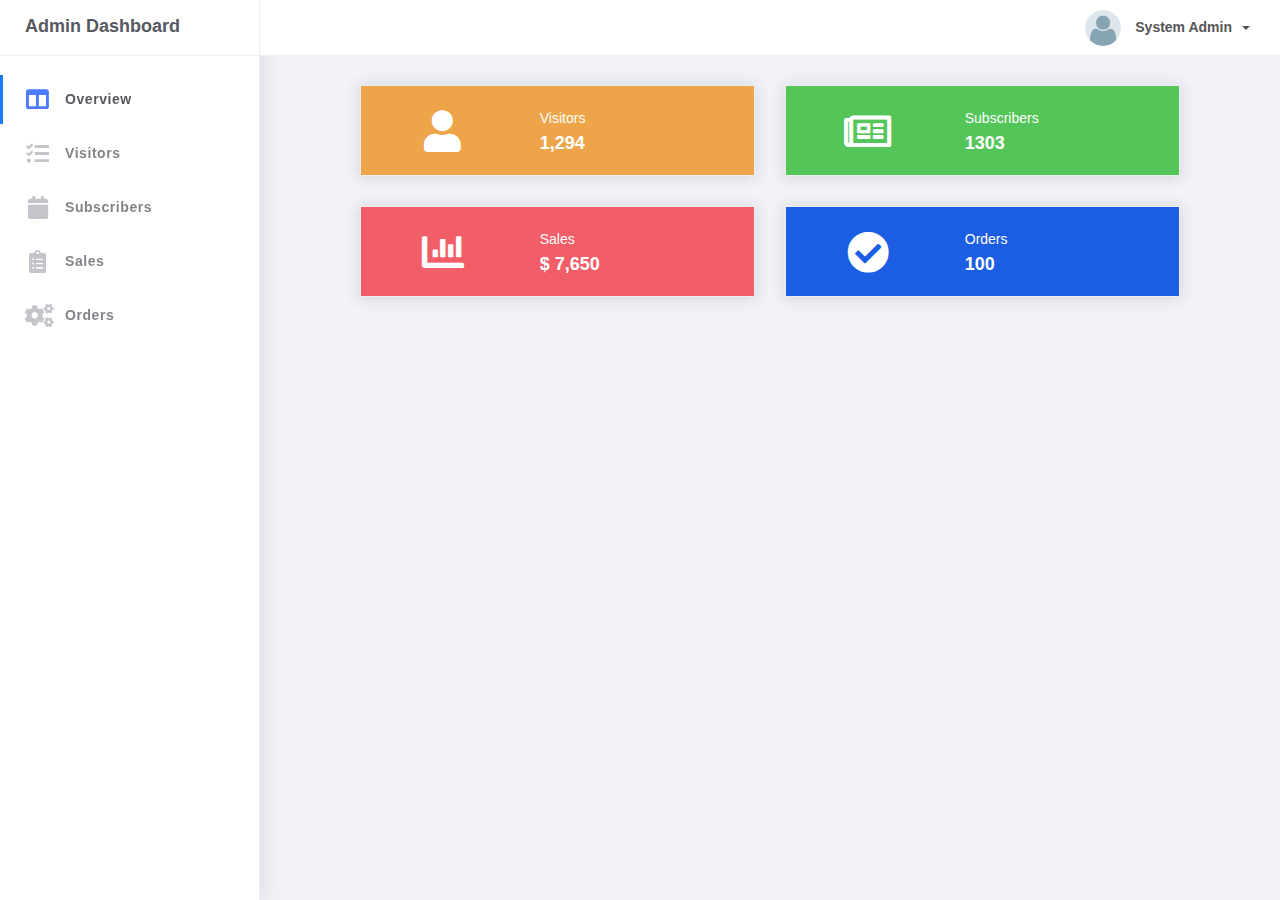
<file: index.html>
<!DOCTYPE html>
<html>
  <head>
    <meta http-equiv="X-UA-Compatible" content="IE=edge,chrome=1" />
    <title>Ready Bootstrap Dashboard</title>
    <meta
      content="width=device-width, initial-scale=1.0, maximum-scale=1.0, user-scalable=0, shrink-to-fit=no"
      name="viewport"
    />
    <link
      rel="stylesheet"
      href="https://stackpath.bootstrapcdn.com/bootstrap/4.5.2/css/bootstrap.min.css"
      integrity="sha384-JcKb8q3iqJ61gNV9KGb8thSsNjpSL0n8PARn9HuZOnIxN0hoP+VmmDGMN5t9UJ0Z"
      crossorigin="anonymous"
    />
    <link
      href="https://fonts.googleapis.com/css?family=Roboto:400,700,900"
      rel="stylesheet"
    />
    <link rel="stylesheet" href="assets/css/styles.css" />
    <link href="assets/font-awsome/css/all.css" rel="stylesheet" />
  </head>
  <body>
    <div class="wrapper">
      <div class="main-header">
        <div class="logo-header">
          <a href="index.html" class="logo"> Admin Dashboard </a>
        </div>
        <nav class="navbar navbar-header navbar-expand-lg">
          <div class="container-fluid">
            <ul class="navbar-nav topbar-nav ml-md-auto align-items-center">
              <li class="nav-item dropdown">
                <a
                  class="dropdown-toggle profile-pic"
                  data-toggle="dropdown"
                  href="#"
                  aria-expanded="false"
                >
                  <img
                    src="assets/img/user.png"
                    alt="user-img"
                    width="36"
                    class="img-circle"
                  />
                  <span>System Admin</span></a
                >
              </li>
            </ul>
          </div>
        </nav>
      </div>
      <div class="sidebar">
        <div class="scrollbar-inner sidebar-wrapper">
          <ul class="nav">
            <li class="nav-item active">
              <a href="index.html">
                <i class="fas fa-columns"></i>
                <p>Overview</p>
              </a>
            </li>
            <li class="nav-item">
              <a href="visitors-details.html">
                <i class="fas fa-tasks"></i>
                <p>Visitors</p>
              </a>
            </li>
            <li class="nav-item">
              <a href="subscribers-details.html">
                <i class="fas fa-calendar"></i>
                <p>Subscribers</p>
              </a>
            </li>
            <li class="nav-item">
              <a href="sales-details.html">
                <i class="fas fa-clipboard-list"></i>
                <p>Sales</p>
              </a>
            </li>
            <li class="nav-item">
              <a href="order-details.html">
                <i class="fas fa-cogs"></i>
                <p>Orders</p>
              </a>
            </li>
          </ul>
        </div>
      </div>
      <div class="main-panel">
        <div class="content">
          <div class="row justify-content-center">
            <div class="col-5 align-self-center">
              <a href="visitors-details.html">
                <div class="card card-stats card-warning">
                  <div class="card-header" style="padding: 0">
                    <div
                      class="card card-stats card-light"
                      style="margin-bottom: 0"
                    >
                      <div class="card-body">
                        <div class="row">
                          <div class="col-5">
                            <div class="icon-big text-center">
                              <i class="fas fa-user"></i>
                            </div>
                          </div>
                          <div class="col-7 d-flex align-items-center">
                            <div class="numbers">
                              <p class="card-category">Visitors</p>
                              <h4 class="card-title">1,294</h4>
                            </div>
                          </div>
                        </div>
                      </div>
                    </div>
                  </div>
                </div>
              </a>
            </div>
            <div class="col-5 align-self-center">
              <a href="subscribers-details.html">
                <div class="card card-stats card-success">
                  <div class="card-header" style="padding: 0">
                    <div
                      class="card card-stats card-light"
                      style="margin-bottom: 0"
                    >
                      <div class="card-body">
                        <div class="row">
                          <div class="col-5">
                            <div class="icon-big text-center">
                              <i class="far fa-newspaper"></i>
                            </div>
                          </div>
                          <div class="col-7 d-flex align-items-center">
                            <div class="numbers">
                              <p class="card-category">Subscribers</p>
                              <h4 class="card-title">1303</h4>
                            </div>
                          </div>
                        </div>
                      </div>
                    </div>
                  </div>
                </div>
              </a>
            </div>
          </div>
          <div class="row justify-content-center">
            <div class="col-5 align-self-center">
              <div class="card card-stats card-danger">
                <a href="sales-details.html">
                  <div class="card-header" style="padding: 0">
                    <div
                      class="card card-stats card-light"
                      style="margin-bottom: 0"
                    >
                      <div class="card-body">
                        <div class="row">
                          <div class="col-5">
                            <div class="icon-big text-center">
                              <i class="fas fa-chart-bar"></i>
                            </div>
                          </div>
                          <div class="col-7 d-flex align-items-center">
                            <div class="numbers">
                              <p class="card-category">Sales</p>
                              <h4 class="card-title">$ 7,650</h4>
                            </div>
                          </div>
                        </div>
                      </div>
                    </div>
                  </div>
                </a>
              </div>
            </div>
            <div class="col-5 align-self-center">
              <a href="order-details.html">
                <div class="card card-stats card-primary">
                  <div class="card-header" style="padding: 0">
                    <div
                      class="card card-stats card-light"
                      style="margin-bottom: 0"
                    >
                      <div class="card-body">
                        <div class="row">
                          <div class="col-5">
                            <div class="icon-big text-center">
                              <i class="fas fa-check-circle"></i>
                            </div>
                          </div>
                          <div class="col-7 d-flex align-items-center">
                            <div class="numbers">
                              <p class="card-category">Orders</p>
                              <h4 class="card-title">100</h4>
                            </div>
                          </div>
                        </div>
                      </div>
                    </div>
                  </div>
                </div>
              </a>
            </div>
          </div>
        </div>
      </div>
    </div>
  </body>
</html>
</file>
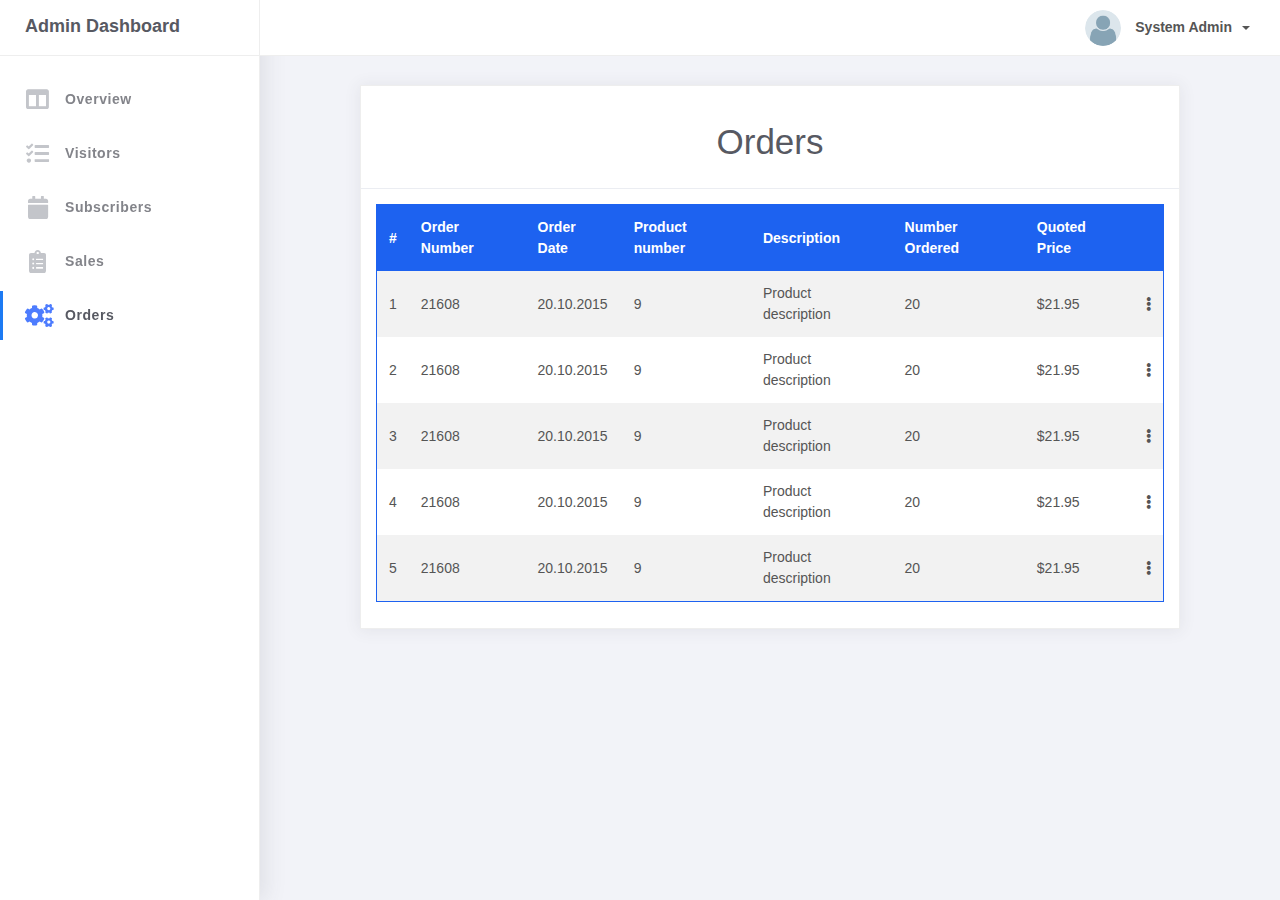
<file: order-details.html>
<!DOCTYPE html>
<html>
  <head>
    <meta http-equiv="X-UA-Compatible" content="IE=edge,chrome=1" />
    <title>Ready Bootstrap Dashboard</title>
    <meta
      content="width=device-width, initial-scale=1.0, maximum-scale=1.0, user-scalable=0, shrink-to-fit=no"
      name="viewport"
    />
    <link
      rel="stylesheet"
      href="https://stackpath.bootstrapcdn.com/bootstrap/4.5.2/css/bootstrap.min.css"
      integrity="sha384-JcKb8q3iqJ61gNV9KGb8thSsNjpSL0n8PARn9HuZOnIxN0hoP+VmmDGMN5t9UJ0Z"
      crossorigin="anonymous"
    />
    <link
      href="https://fonts.googleapis.com/css?family=Roboto:400,700,900"
      rel="stylesheet"
    />
    <link rel="stylesheet" href="assets/css/styles.css" />
    <link href="assets/font-awsome/css/all.css" rel="stylesheet" />
  </head>
  <body>
    <div class="wrapper">
      <div class="main-header">
        <div class="logo-header">
          <a href="index.html" class="logo"> Admin Dashboard </a>
        </div>
        <nav class="navbar navbar-header navbar-expand-lg">
          <div class="container-fluid">
            <ul class="navbar-nav topbar-nav ml-md-auto align-items-center">
              <li class="nav-item dropdown">
                <a
                  class="dropdown-toggle profile-pic"
                  data-toggle="dropdown"
                  href="#"
                  aria-expanded="false"
                >
                  <img
                    src="assets/img/user.png"
                    alt="user-img"
                    width="36"
                    class="img-circle"
                  />
                  <span>System Admin</span></a
                >
              </li>
            </ul>
          </div>
        </nav>
      </div>
      <div class="sidebar">
        <div class="scrollbar-inner sidebar-wrapper">
          <ul class="nav">
            <li class="nav-item">
              <a href="index.html">
                <i class="fas fa-columns"></i>
                <p>Overview</p>
              </a>
            </li>
            <li class="nav-item">
              <a href="visitors-details.html">
                <i class="fas fa-tasks"></i>
                <p>Visitors</p>
              </a>
            </li>
            <li class="nav-item">
              <a href="subscribers-details.html">
                <i class="fas fa-calendar"></i>
                <p>Subscribers</p>
              </a>
            </li>
            <li class="nav-item">
              <a href="sales-details.html">
                <i class="fas fa-clipboard-list"></i>
                <p>Sales</p>
              </a>
            </li>
            <li class="nav-item active">
              <a href="order-details.html">
                <i class="fas fa-cogs"></i>
                <p>Orders</p>
              </a>
            </li>
          </ul>
        </div>
      </div>
      <div class="main-panel">
        <div class="content">
          <div class="row">
            <div class="col-md-10 offset-md-1">
              <div class="card">
                <div class="card-header">
                  <h3 class="text-center">Orders</h3>
                </div>
                <div class="card-body">
                  <table
                    class="table table-head-bg-primary table-striped table-hover"
                  >
                    <thead>
                      <tr>
                        <th scope="col">#</th>
                        <th scope="col">Order Number</th>
                        <th scope="col">Order Date</th>
                        <th scope="col">Product number</th>
                        <th scope="col">Description</th>
                        <th scope="col">Number Ordered</th>
                        <th scope="col">Quoted Price</th>
                        <th scope="col"></th>
                      </tr>
                    </thead>
                    <tbody>
                      <tr>
                        <td>1</td>
                        <td>21608</td>
                        <td>20.10.2015</td>
                        <td>9</td>
                        <td>Product description</td>
                        <td>20</td>
                        <td>$21.95</td>
                        <td><i class="fas fa-ellipsis-v"></i></td>
                      </tr>
                      <tr>
                        <td>2</td>
                        <td>21608</td>
                        <td>20.10.2015</td>
                        <td>9</td>
                        <td>Product description</td>
                        <td>20</td>
                        <td>$21.95</td>
                        <td><i class="fas fa-ellipsis-v"></i></td>
                      </tr>
                      <tr>
                        <td>3</td>
                        <td>21608</td>
                        <td>20.10.2015</td>
                        <td>9</td>
                        <td>Product description</td>
                        <td>20</td>
                        <td>$21.95</td>
                        <td><i class="fas fa-ellipsis-v"></i></td>
                      </tr>
                      <tr>
                        <td>4</td>
                        <td>21608</td>
                        <td>20.10.2015</td>
                        <td>9</td>
                        <td>Product description</td>
                        <td>20</td>
                        <td>$21.95</td>
                        <td><i class="fas fa-ellipsis-v"></i></td>
                      </tr>
                      <tr>
                        <td>5</td>
                        <td>21608</td>
                        <td>20.10.2015</td>
                        <td>9</td>
                        <td>Product description</td>
                        <td>20</td>
                        <td>$21.95</td>
                        <td><i class="fas fa-ellipsis-v"></i></td>
                      </tr>
                    </tbody>
                  </table>
                </div>
              </div>
            </div>
          </div>
        </div>
      </div>
    </div>
  </body>
</html>
</file>
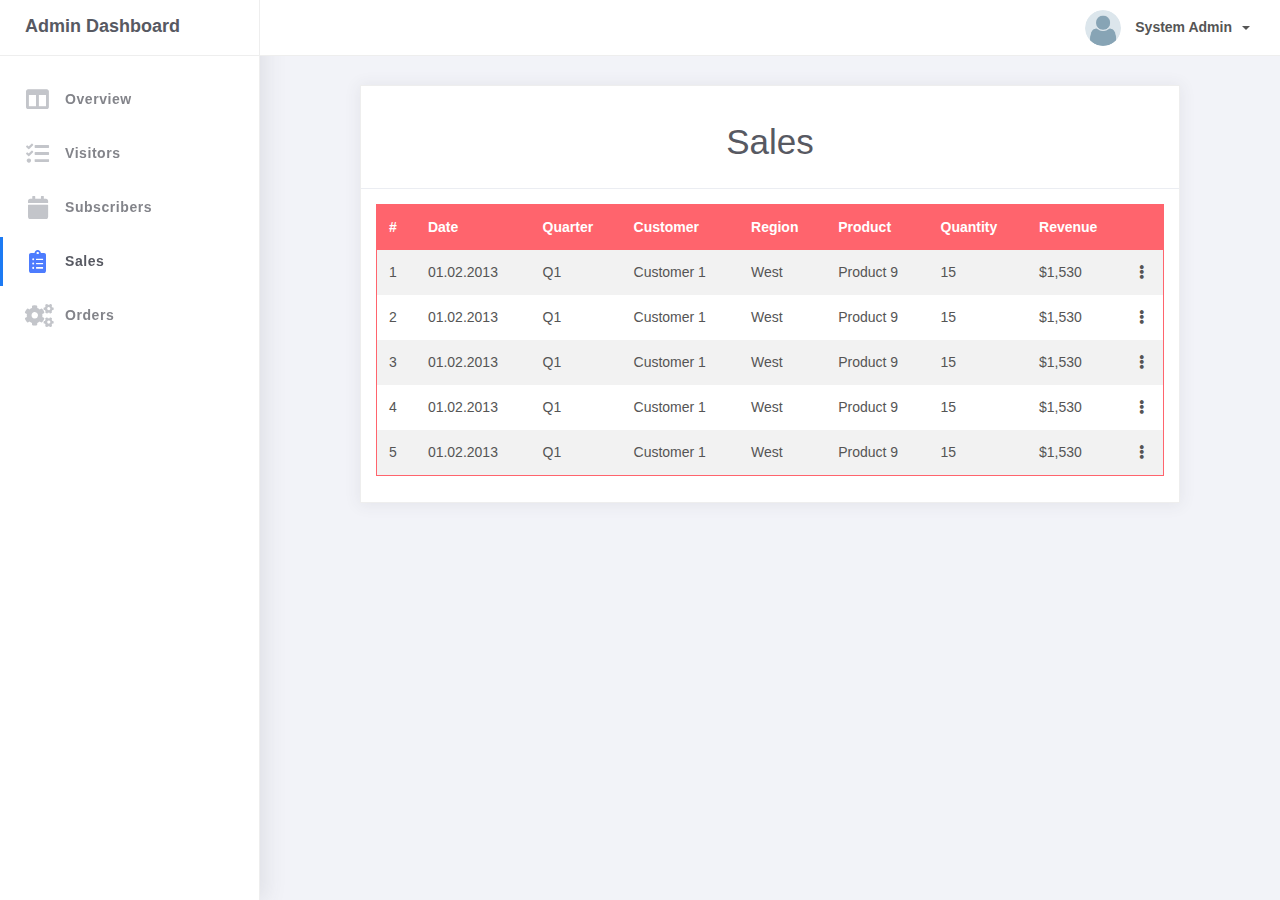
<file: sales-details.html>
<!DOCTYPE html>
<html>
  <head>
    <meta http-equiv="X-UA-Compatible" content="IE=edge,chrome=1" />
    <title>Ready Bootstrap Dashboard</title>
    <meta
      content="width=device-width, initial-scale=1.0, maximum-scale=1.0, user-scalable=0, shrink-to-fit=no"
      name="viewport"
    />
    <link
      rel="stylesheet"
      href="https://stackpath.bootstrapcdn.com/bootstrap/4.5.2/css/bootstrap.min.css"
      integrity="sha384-JcKb8q3iqJ61gNV9KGb8thSsNjpSL0n8PARn9HuZOnIxN0hoP+VmmDGMN5t9UJ0Z"
      crossorigin="anonymous"
    />
    <link
      href="https://fonts.googleapis.com/css?family=Roboto:400,700,900"
      rel="stylesheet"
    />
    <link rel="stylesheet" href="assets/css/styles.css" />
    <link href="assets/font-awsome/css/all.css" rel="stylesheet" />
  </head>
  <body>
    <div class="wrapper">
      <div class="main-header">
        <div class="logo-header">
          <a href="index.html" class="logo"> Admin Dashboard </a>
        </div>
        <nav class="navbar navbar-header navbar-expand-lg">
          <div class="container-fluid">
            <ul class="navbar-nav topbar-nav ml-md-auto align-items-center">
              <li class="nav-item dropdown">
                <a
                  class="dropdown-toggle profile-pic"
                  data-toggle="dropdown"
                  href="#"
                  aria-expanded="false"
                >
                  <img
                    src="assets/img/user.png"
                    alt="user-img"
                    width="36"
                    class="img-circle"
                  />
                  <span>System Admin</span></a
                >
              </li>
            </ul>
          </div>
        </nav>
      </div>
      <div class="sidebar">
        <div class="scrollbar-inner sidebar-wrapper">
          <ul class="nav">
            <li class="nav-item">
              <a href="index.html">
                <i class="fas fa-columns"></i>
                <p>Overview</p>
              </a>
            </li>
            <li class="nav-item">
              <a href="visitors-details.html">
                <i class="fas fa-tasks"></i>
                <p>Visitors</p>
              </a>
            </li>
            <li class="nav-item">
              <a href="subscribers-details.html">
                <i class="fas fa-calendar"></i>
                <p>Subscribers</p>
              </a>
            </li>
            <li class="nav-item active">
              <a href="sales-details.html">
                <i class="fas fa-clipboard-list"></i>
                <p>Sales</p>
              </a>
            </li>
            <li class="nav-item">
              <a href="order-details.html">
                <i class="fas fa-cogs"></i>
                <p>Orders</p>
              </a>
            </li>
          </ul>
        </div>
      </div>
      <div class="main-panel">
        <div class="content">
          <div class="row">
            <div class="col-md-10 offset-md-1">
              <div class="card">
                <div class="card-header">
                  <h3 class="text-center">Sales</h3>
                </div>
                <div class="card-body">
                  <table
                    class="table table-head-bg-danger table-striped table-hover"
                  >
                    <thead>
                      <tr>
                        <th scope="col">#</th>
                        <th scope="col">Date</th>
                        <th scope="col">Quarter</th>
                        <th scope="col">Customer</th>
                        <th scope="col">Region</th>
                        <th scope="col">Product</th>
                        <th scope="col">Quantity</th>
                        <th scope="col">Revenue</th>
                        <th scope="col"></th>
                      </tr>
                    </thead>
                    <tbody>
                      <tr>
                        <td>1</td>
                        <td>01.02.2013</td>
                        <td>Q1</td>
                        <td>Customer 1</td>
                        <td>West</td>
                        <td>Product 9</td>
                        <td>15</td>
                        <td>$1,530</td>
                        <td><i class="fas fa-ellipsis-v"></i></td>
                      </tr>
                      <tr>
                        <td>2</td>
                        <td>01.02.2013</td>
                        <td>Q1</td>
                        <td>Customer 1</td>
                        <td>West</td>
                        <td>Product 9</td>
                        <td>15</td>
                        <td>$1,530</td>
                        <td><i class="fas fa-ellipsis-v"></i></td>
                      </tr>
                      <tr>
                        <td>3</td>
                        <td>01.02.2013</td>
                        <td>Q1</td>
                        <td>Customer 1</td>
                        <td>West</td>
                        <td>Product 9</td>
                        <td>15</td>
                        <td>$1,530</td>
                        <td><i class="fas fa-ellipsis-v"></i></td>
                      </tr>
                      <tr>
                        <td>4</td>
                        <td>01.02.2013</td>
                        <td>Q1</td>
                        <td>Customer 1</td>
                        <td>West</td>
                        <td>Product 9</td>
                        <td>15</td>
                        <td>$1,530</td>
                        <td><i class="fas fa-ellipsis-v"></i></td>
                      </tr>
                      <tr>
                        <td>5</td>
                        <td>01.02.2013</td>
                        <td>Q1</td>
                        <td>Customer 1</td>
                        <td>West</td>
                        <td>Product 9</td>
                        <td>15</td>
                        <td>$1,530</td>
                        <td><i class="fas fa-ellipsis-v"></i></td>
                      </tr>
                    </tbody>
                  </table>
                </div>
              </div>
            </div>
          </div>
        </div>
      </div>
    </div>
  </body>
</html>
</file>
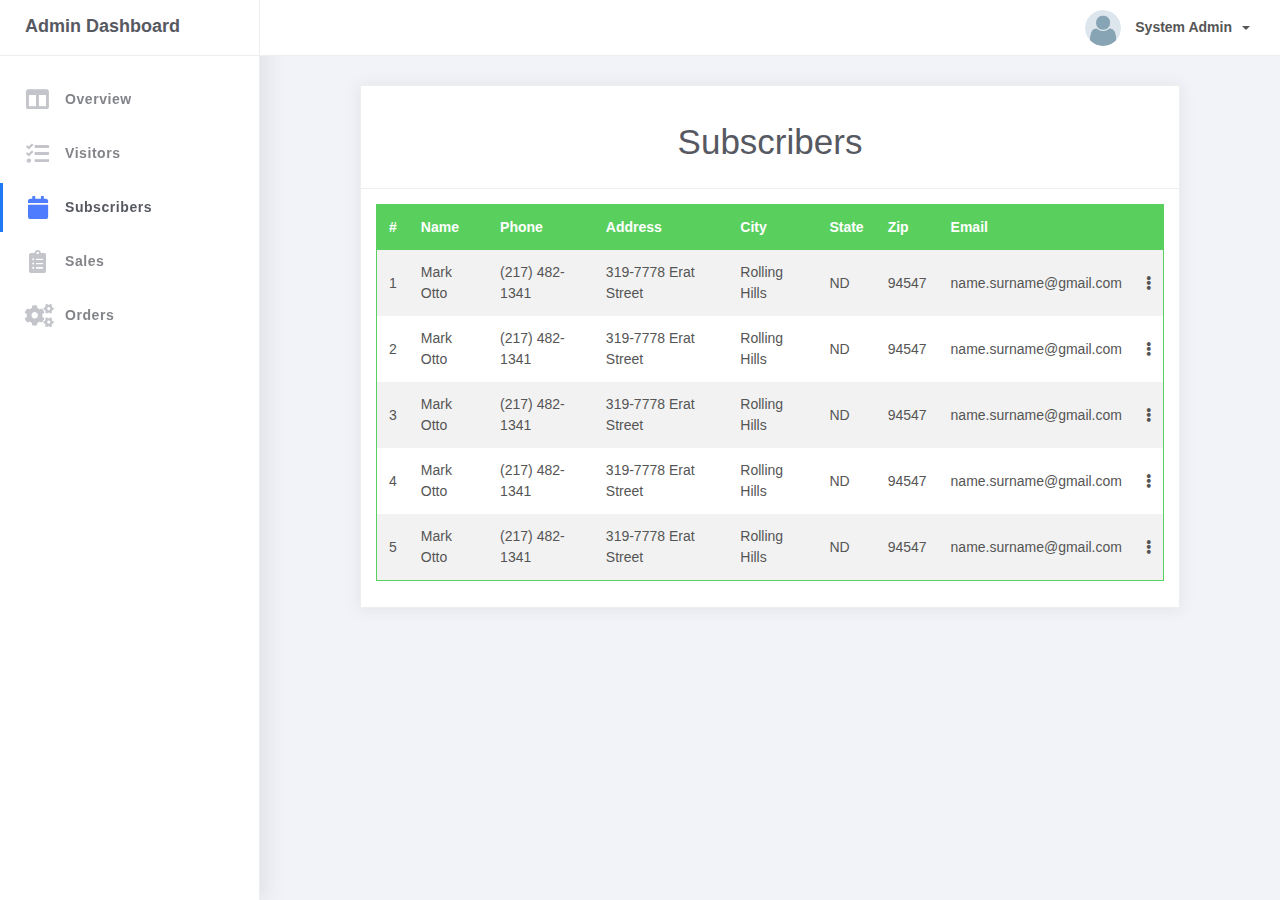
<file: subscribers-details.html>
<!DOCTYPE html>
<html>
  <head>
    <meta http-equiv="X-UA-Compatible" content="IE=edge,chrome=1" />
    <title>Ready Bootstrap Dashboard</title>
    <meta
      content="width=device-width, initial-scale=1.0, maximum-scale=1.0, user-scalable=0, shrink-to-fit=no"
      name="viewport"
    />
    <link
      rel="stylesheet"
      href="https://stackpath.bootstrapcdn.com/bootstrap/4.5.2/css/bootstrap.min.css"
      integrity="sha384-JcKb8q3iqJ61gNV9KGb8thSsNjpSL0n8PARn9HuZOnIxN0hoP+VmmDGMN5t9UJ0Z"
      crossorigin="anonymous"
    />
    <link
      href="https://fonts.googleapis.com/css?family=Roboto:400,700,900"
      rel="stylesheet"
    />
    <link rel="stylesheet" href="assets/css/styles.css" />
    <link href="assets/font-awsome/css/all.css" rel="stylesheet" />
  </head>
  <body>
    <div class="wrapper">
      <div class="main-header">
        <div class="logo-header">
          <a href="index.html" class="logo"> Admin Dashboard </a>
        </div>
        <nav class="navbar navbar-header navbar-expand-lg">
          <div class="container-fluid">
            <ul class="navbar-nav topbar-nav ml-md-auto align-items-center">
              <li class="nav-item dropdown">
                <a
                  class="dropdown-toggle profile-pic"
                  data-toggle="dropdown"
                  href="#"
                  aria-expanded="false"
                >
                  <img
                    src="assets/img/user.png"
                    alt="user-img"
                    width="36"
                    class="img-circle"
                  />
                  <span>System Admin</span></a
                >
              </li>
            </ul>
          </div>
        </nav>
      </div>
      <div class="sidebar">
        <div class="scrollbar-inner sidebar-wrapper">
          <ul class="nav">
            <li class="nav-item">
              <a href="index.html">
                <i class="fas fa-columns"></i>
                <p>Overview</p>
              </a>
            </li>
            <li class="nav-item">
              <a href="visitors-details.html">
                <i class="fas fa-tasks"></i>
                <p>Visitors</p>
              </a>
            </li>
            <li class="nav-item active">
              <a href="subscribers-details.html">
                <i class="fas fa-calendar"></i>
                <p>Subscribers</p>
              </a>
            </li>
            <li class="nav-item">
              <a href="sales-details.html">
                <i class="fas fa-clipboard-list"></i>
                <p>Sales</p>
              </a>
            </li>
            <li class="nav-item">
              <a href="order-details.html">
                <i class="fas fa-cogs"></i>
                <p>Orders</p>
              </a>
            </li>
          </ul>
        </div>
      </div>
      <div class="main-panel">
        <div class="content">
          <div class="row">
            <div class="col-md-10 offset-md-1">
              <div class="card">
                <div class="card-header">
                  <h3 class="text-center">Subscribers</h3>
                </div>
                <div class="card-body">
                  <div class="table-responsive">
                    <table
                      class="table table-head-bg-success table-striped table-hover"
                    >
                      <thead>
                        <tr>
                          <th scope="col">#</th>
                          <th scope="col">Name</th>
                          <th scope="col">Phone</th>
                          <th scope="col">Address</th>
                          <th scope="col">City</th>
                          <th scope="col">State</th>
                          <th scope="col">Zip</th>
                          <th scope="col">Email</th>
                          <th scope="col"></th>
                        </tr>
                      </thead>
                      <tbody>
                        <tr>
                          <td>1</td>
                          <td>Mark Otto</td>
                          <td>(217) 482-1341</td>
                          <td>319-7778 Erat Street</td>
                          <td>Rolling Hills</td>
                          <td>ND</td>
                          <td>94547</td>
                          <td>name.surname@gmail.com</td>
                          <td><i class="fas fa-ellipsis-v"></i></td>
                        </tr>
                        <tr>
                          <td>2</td>
                          <td>Mark Otto</td>
                          <td>(217) 482-1341</td>
                          <td>319-7778 Erat Street</td>
                          <td>Rolling Hills</td>
                          <td>ND</td>
                          <td>94547</td>
                          <td>name.surname@gmail.com</td>
                          <td><i class="fas fa-ellipsis-v"></i></td>
                        </tr>
                        <tr>
                          <td>3</td>
                          <td>Mark Otto</td>
                          <td>(217) 482-1341</td>
                          <td>319-7778 Erat Street</td>
                          <td>Rolling Hills</td>
                          <td>ND</td>
                          <td>94547</td>
                          <td>name.surname@gmail.com</td>
                          <td><i class="fas fa-ellipsis-v"></i></td>
                        </tr>
                        <tr>
                          <td>4</td>
                          <td>Mark Otto</td>
                          <td>(217) 482-1341</td>
                          <td>319-7778 Erat Street</td>
                          <td>Rolling Hills</td>
                          <td>ND</td>
                          <td>94547</td>
                          <td>name.surname@gmail.com</td>
                          <td><i class="fas fa-ellipsis-v"></i></td>
                        </tr>
                        <tr>
                          <td>5</td>
                          <td>Mark Otto</td>
                          <td>(217) 482-1341</td>
                          <td>319-7778 Erat Street</td>
                          <td>Rolling Hills</td>
                          <td>ND</td>
                          <td>94547</td>
                          <td>name.surname@gmail.com</td>
                          <td><i class="fas fa-ellipsis-v"></i></td>
                        </tr>
                      </tbody>
                    </table>
                  </div>
                </div>
              </div>
            </div>
          </div>
        </div>
      </div>
    </div>
  </body>
</html>
</file>
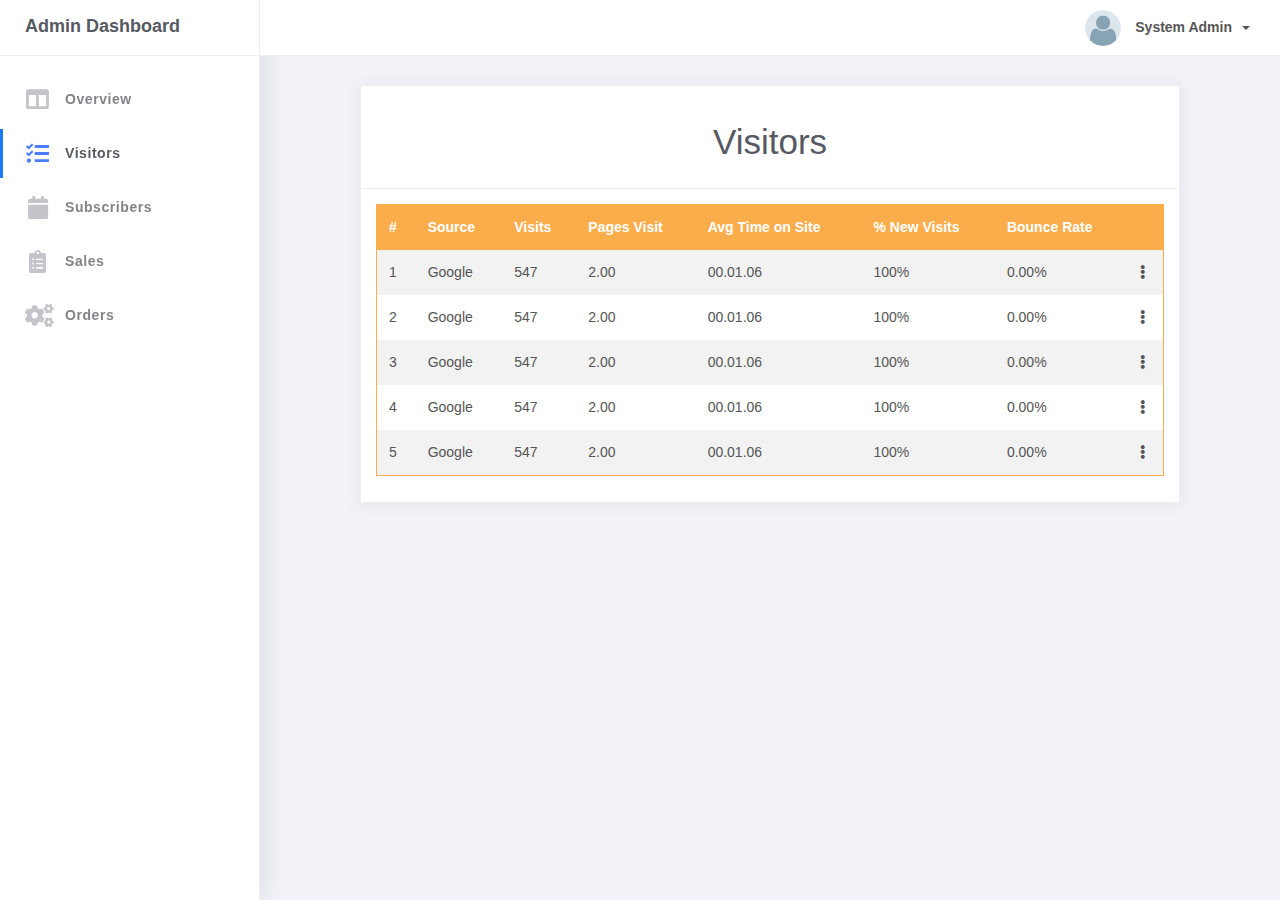
<file: visitors-details.html>
<!DOCTYPE html>
<html>
  <head>
    <meta http-equiv="X-UA-Compatible" content="IE=edge,chrome=1" />
    <title>Ready Bootstrap Dashboard</title>
    <meta
      content="width=device-width, initial-scale=1.0, maximum-scale=1.0, user-scalable=0, shrink-to-fit=no"
      name="viewport"
    />
    <link rel="stylesheet" href="https://stackpath.bootstrapcdn.com/bootstrap/4.5.2/css/bootstrap.min.css" integrity="sha384-JcKb8q3iqJ61gNV9KGb8thSsNjpSL0n8PARn9HuZOnIxN0hoP+VmmDGMN5t9UJ0Z" crossorigin="anonymous">
    <link href="https://fonts.googleapis.com/css?family=Roboto:400,700,900" rel="stylesheet">
    <link rel="stylesheet" href="assets/css/styles.css" />
    <link href="assets/font-awsome/css/all.css" rel="stylesheet">
  </head>
  <body>
    <div class="wrapper">
      <div class="main-header">
        <div class="logo-header">
          <a href="index.html" class="logo"> Admin Dashboard </a>
        </div>
        <nav class="navbar navbar-header navbar-expand-lg">
          <div class="container-fluid">
            <ul class="navbar-nav topbar-nav ml-md-auto align-items-center">
              <li class="nav-item dropdown">
                <a
                  class="dropdown-toggle profile-pic"
                  data-toggle="dropdown"
                  href="#"
                  aria-expanded="false"
                >
                  <img
                    src="assets/img/user.png"
                    alt="user-img"
                    width="36"
                    class="img-circle"
                  />
                  <span>System Admin</span></a
                >
              </li>
            </ul>
          </div>
        </nav>
      </div>
      <div class="sidebar">
        <div class="scrollbar-inner sidebar-wrapper">
          <ul class="nav">
            <li class="nav-item">
              <a href="index.html">
                <i class="fas fa-columns"></i>
                <p>Overview</p>
              </a>
            </li>
            <li class="nav-item active">
              <a href="visitors-details.html">
                <i class="fas fa-tasks"></i>
                <p>Visitors</p>
              </a>
            </li>
            <li class="nav-item">
              <a href="subscribers-details.html">
                <i class="fas fa-calendar"></i>
                <p>Subscribers</p>
              </a>
            </li>
            <li class="nav-item">
              <a href="sales-details.html">
                <i class="fas fa-clipboard-list"></i>
                <p>Sales</p>
              </a>
            </li>
            <li class="nav-item">
              <a href="order-details.html">
                <i class="fas fa-cogs"></i>
                <p>Orders</p>
              </a>
            </li>
          </ul>
        </div>
      </div>
      <div class="main-panel">
        <div class="content">
          <div class="row">
            <div class="col-md-10 offset-md-1">
              
                <div class="card">
                  <div class="card-header">
                    <h3 class="text-center">Visitors</h3>
                  </div>
                  <div class="card-body">
                    <div class="table-responsive">
                      <table
                        class="table table-head-bg-warning table-striped table-hover"
                      >
                        <thead>
                          <tr>
                            <th scope="col">#</th>
                            <th scope="col">Source</th>
                            <th scope="col">Visits</th>
                            <th scope="col">Pages Visit</th>
                            <th scope="col">Avg Time on Site</th>
                            <th scope="col">% New Visits</th>
                            <th scope="col">Bounce Rate</th>
                            <th scope="col"></th>
                          </tr>
                        </thead>
                        <tbody>
                          <tr>
                            <td>1</td>
                            <td>Google</td>
                            <td>547</td>
                            <td>2.00</td>
                            <td>00.01.06</td>
                            <td>100%</td>
                            <td>0.00%</td>
                            <td><i class="fas fa-ellipsis-v"></i></td>
                          </tr>
                          <tr>
                            <td>2</td>
                            <td>Google</td>
                            <td>547</td>
                            <td>2.00</td>
                            <td>00.01.06</td>
                            <td>100%</td>
                            <td>0.00%</td>
                            <td><i class="fas fa-ellipsis-v"></i></td>
                          </tr>
                          <tr>
                            <td>3</td>
                            <td>Google</td>
                            <td>547</td>
                            <td>2.00</td>
                            <td>00.01.06</td>
                            <td>100%</td>
                            <td>0.00%</td>
                            <td><i class="fas fa-ellipsis-v"></i></td>
                          </tr>
                          <tr>
                            <td>4</td>
                            <td>Google</td>
                            <td>547</td>
                            <td>2.00</td>
                            <td>00.01.06</td>
                            <td>100%</td>
                            <td>0.00%</td>
                            <td><i class="fas fa-ellipsis-v"></i></td>
                          </tr>
                          <tr>
                            <td>5</td>
                            <td>Google</td>
                            <td>547</td>
                            <td>2.00</td>
                            <td>00.01.06</td>
                            <td>100%</td>
                            <td>0.00%</td>
                            <td><i class="fas fa-ellipsis-v"></i></td>
                          </tr>
                        </tbody>
                      </table>
                    </div>
                  </div>
                </div>
            </div>
          </div>
        </div>
      </div>
    </div>
  </body>
</html>
</file>
